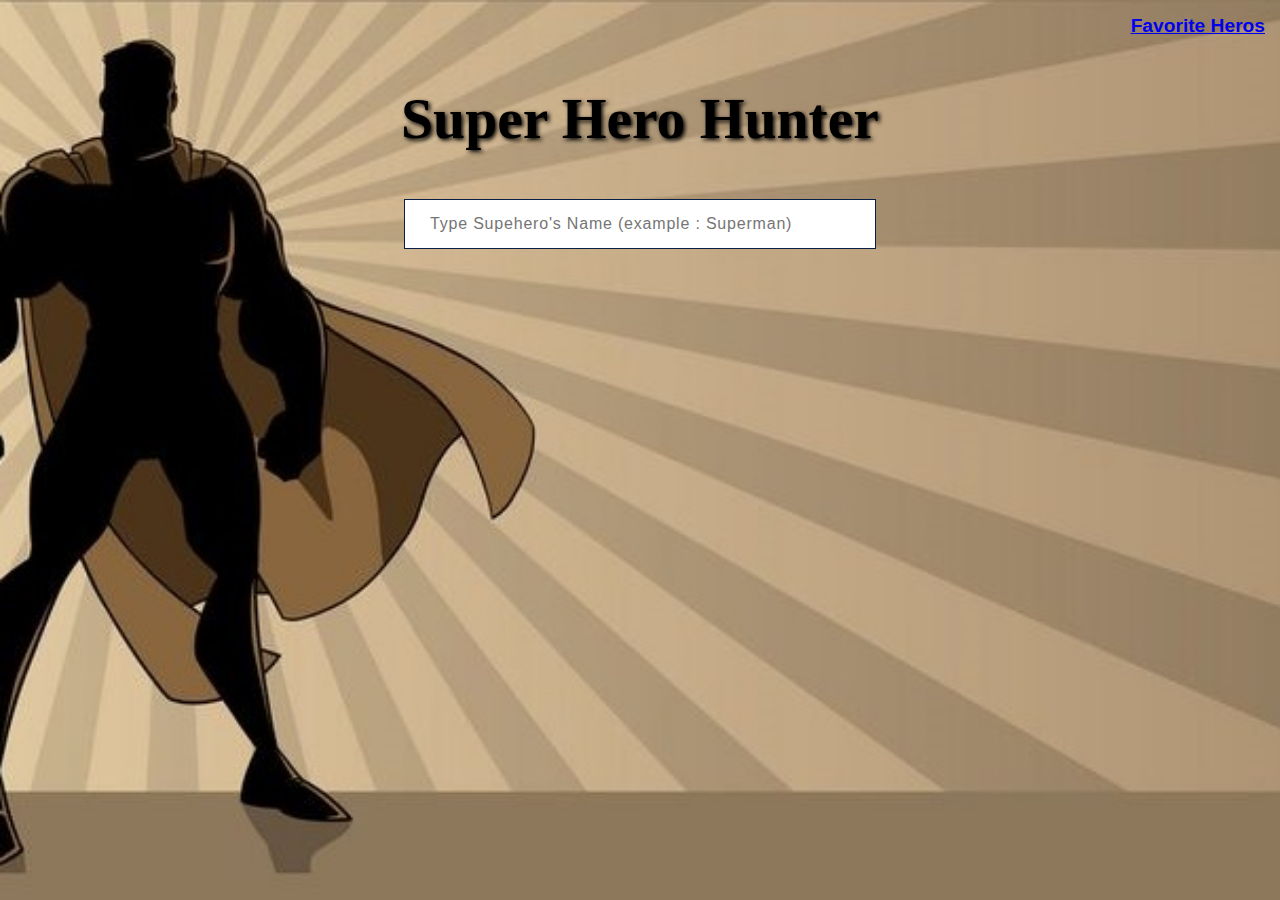
<file: index.html>
<!DOCTYPE html>
<html>
  <head>
    <title>SuperHero Hunter</title>
    <link rel="stylesheet" href="./style.css">
  </head>
  <body>
    <div class="nav">
      <a href="./favHeros.html">Favorite Heros</a>
    </div>
    <header>
      <h1 id="title">Super Hero Hunter</h1>
    </header>
    <main>
      <div id="search-container">
        <input type="text" id="search" name="search" placeholder="Type Supehero's Name (example : Superman) "/>
        <div id="search-results-container"> </div>
      </div>
    </main>
  </body>
  <script type="text/javascript" src="./index.js"></script>
</html>
</file>
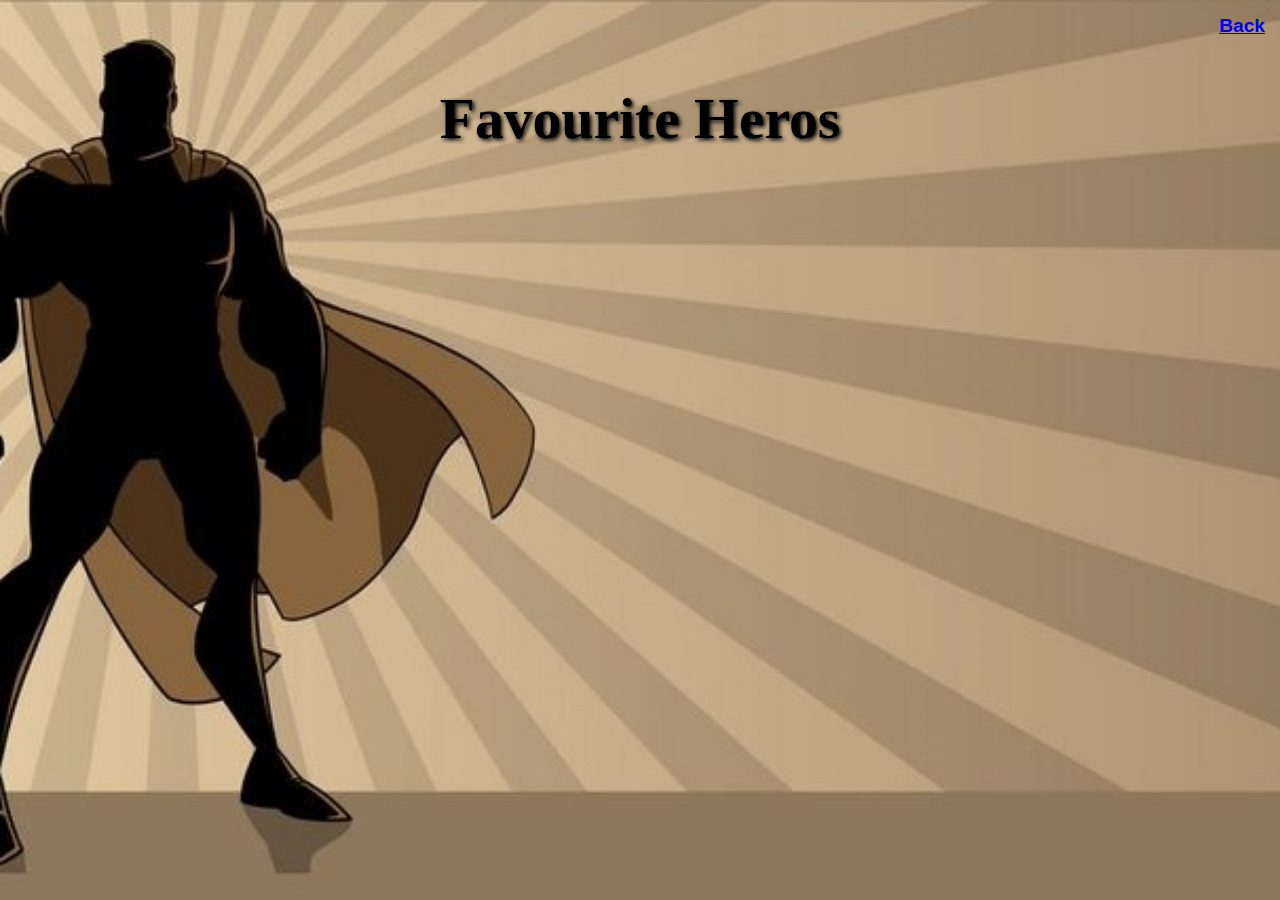
<file: favHeros.html>
<!DOCTYPE html>
<html>
  <head>
    <title>Favourite Heros</title>
    <link rel="stylesheet" href="./style.css">
  </head>
  <body>
    <div class="nav">
      <a href="./index.html">Back</a>
    </div>
    <header>
      <h1 id="title">Favourite Heros</h1>
    </header>
    <div id="favourite-heros">

    </div>
  </body>
  <script src="./favHeros.js"></script>
</html>
</file>
<file: style.css>
body{
  background-image: url('indeximg2.jpg');
  background-size: cover;
  background-repeat: no-repeat;
  background-attachment: fixed;
  background-position: center;
  margin: auto;
  text-align: center;
  width: auto;
  height: auto;
}

#title{
  font-family: 'Dawning of a New Day', cursive;
  font-size: 3.6rem;
  text-shadow: 2px 2px 4px #000;
  /* border: 1px solid; */
  padding: 10px;
  animation: 2s colorchange infinite;
  
}
  @keyframes colorchange {
    0%{color: #c7f10c;}
    10%{color: green;}
    30%{color: blueviolet;}
    40%{color: darkorange;}
    50%{color: deeppink;}
    60%{color: rgb(245, 73, 73);}
    70%{color: aliceblue;}
    80%{color: #0A1F44;}
    90%{color: red;}
    100%{color: purple;}
  }


#search-container{
  position: relative;
  display: inline-block;
}

#search{
  width: 420px;
  padding: 15px 25px;
  border: 1px solid #0A1F44;
  /* border-radius: 10%; */
  font-size: 1rem;
  letter-spacing: 0.05rem;
}

#search:focus{
  outline: none;
}

#search-results-container{
  position: absolute;
  border: 1px solid #d4d4d4;
  border-bottom: none;
  border-top: none;
  z-index: 99;
  top: 100%;
  left: 0;
  right: 0;
  max-height: 400px;
  overflow-y: scroll;
}

#search-results-container div {
  padding: 10px;
  cursor: pointer;
  background-color: #fff; 
  border-bottom: 1px solid #d4d4d4; 
}

.search-item{
  display: flex;
  flex-direction: row;
  justify-content: space-between;
}


#super-hero-container{
  display: flex;
  justify-content: space-evenly;
  margin: auto;
  padding-top: 50px;
}

#image{
  padding-left: 10px;
  width: 350px;
  height: 250px;
}

#img{
  width: 100%;
  height: auto;
  object-fit: cover;
}

#left{
  display: flex;
  flex-direction: column;
  justify-content: flex-start;
  align-items: center;
  text-align: left;
  width: 30%;
}

#main{
  display: flex;
  flex-direction: column;
  text-align: center;
  padding-top: 25px;
  width: 70%;
}

#hero-name{
  font-family: 'Lobster', cursive;
  font-size: 2rem;
  font-weight: bold;
  padding: 10px 0;
}

#right{
  display: flex;
  text-align: left;
  justify-content: space-evenly;
}

#right div{
  padding-top: 15px;
}

.heading{
  font-size: 1.5rem;
  font-weight: bold;
  padding: 10px 0;
}

#aliases{
  max-width: 250px;
  max-height: 100px;
  overflow: auto;
}

#favourite-heros{
  display: flex;
  width: 85%;
  margin: auto;
  min-width: 480px;
  align-items: center;
  justify-content: center;
  flex-direction: column;
}

.hero-details{
  display: flex;
  align-items: center;
  justify-content: center;
  width: 100%;
  padding: 10px;
}

.hero-img-container{
  height: 270px;
  width: 210px;
}

.hero-img-container img{
  width: 100%;
  height: 100%;
  object-fit: fill;
}

.info{
  display: flex;
  flex-direction: column;
  justify-content: flex-start;
  align-items: center;
  padding: 35px;
  margin-top: -35px;
}

.hero-name{
  font-size: 1.5rem;
  font-family: 'Lobster', cursive;
  font-weight: bold;
  padding: 10px;
}

.remove-fav{
  font-size: 1rem;
  font-family: Arial, Helvetica, sans-serif;
  background-color: #5CC7B2;
  padding: 15px;
  color: #FFFFFF;
  border-radius: 5px;
}

.remove-fav:hover{
  background-color: #C75C71;
  cursor: pointer;
}

.nav{
  display: flex;
  justify-content: flex-end;
  align-items: center;
  padding: 15px 15px 0 0;
}

.nav a{
  font-family: Arial, Helvetica, sans-serif;
  font-weight: bold;
  font-size: 1.2rem;
  animation: 2s color infinite;
  
}
  @keyframes color {
    0%{color: #c7f10c;}
    40%{color: rgb(240, 6, 6);}
    70%{color: rgb(243, 239, 241);}
    100%{color: #0A1F44;}
  }
</file>
